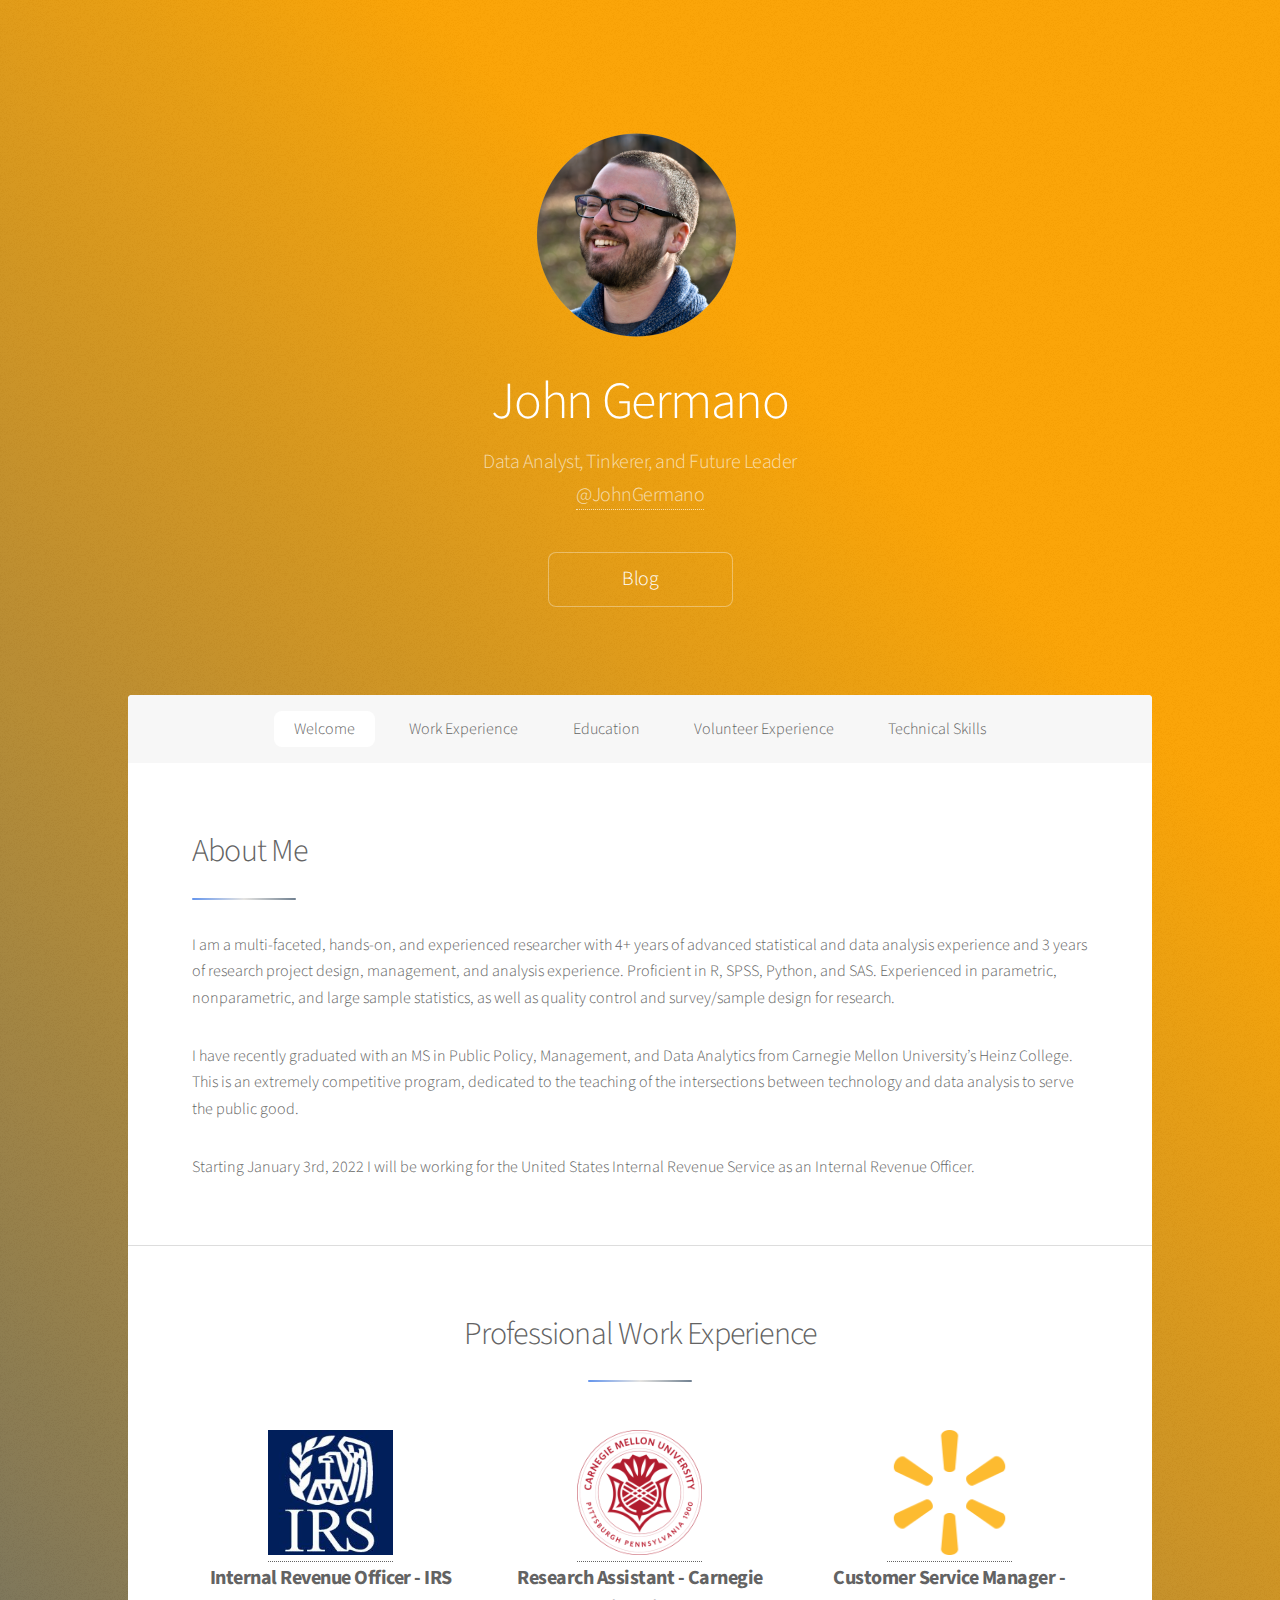
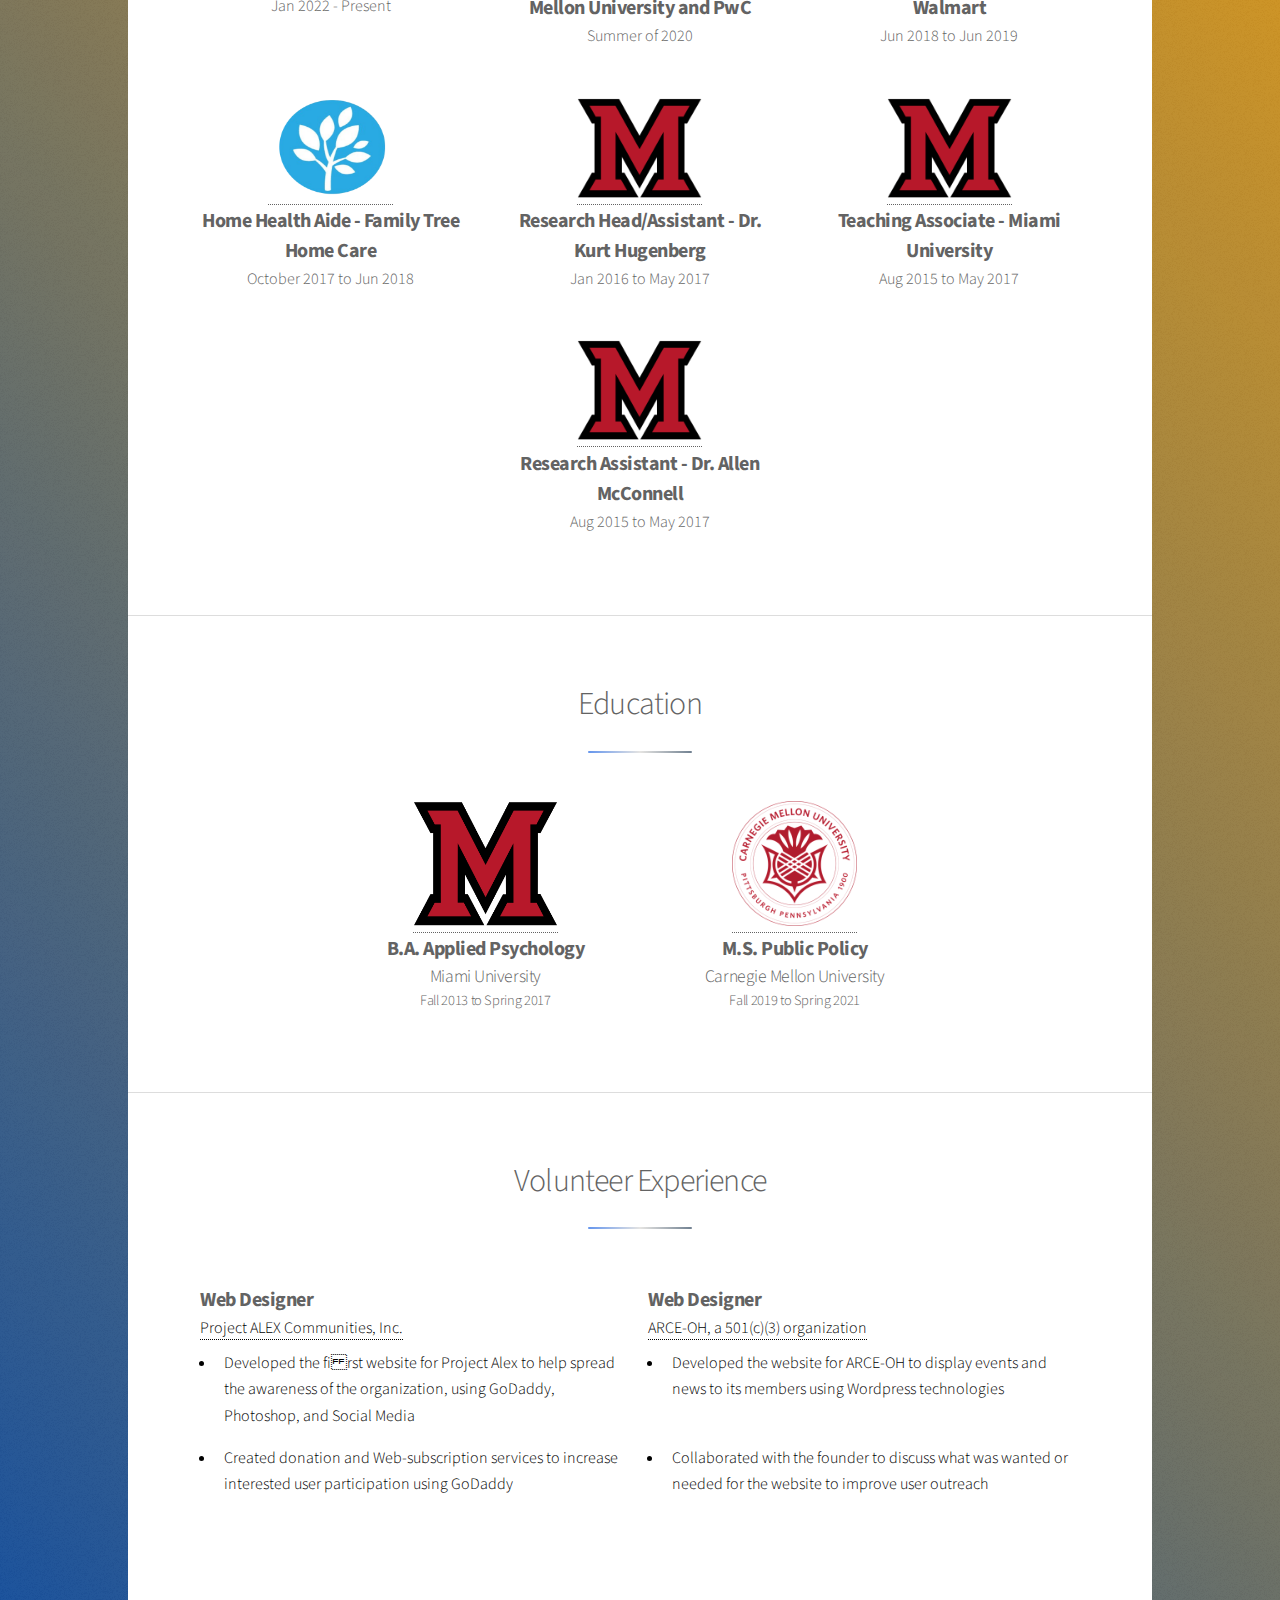
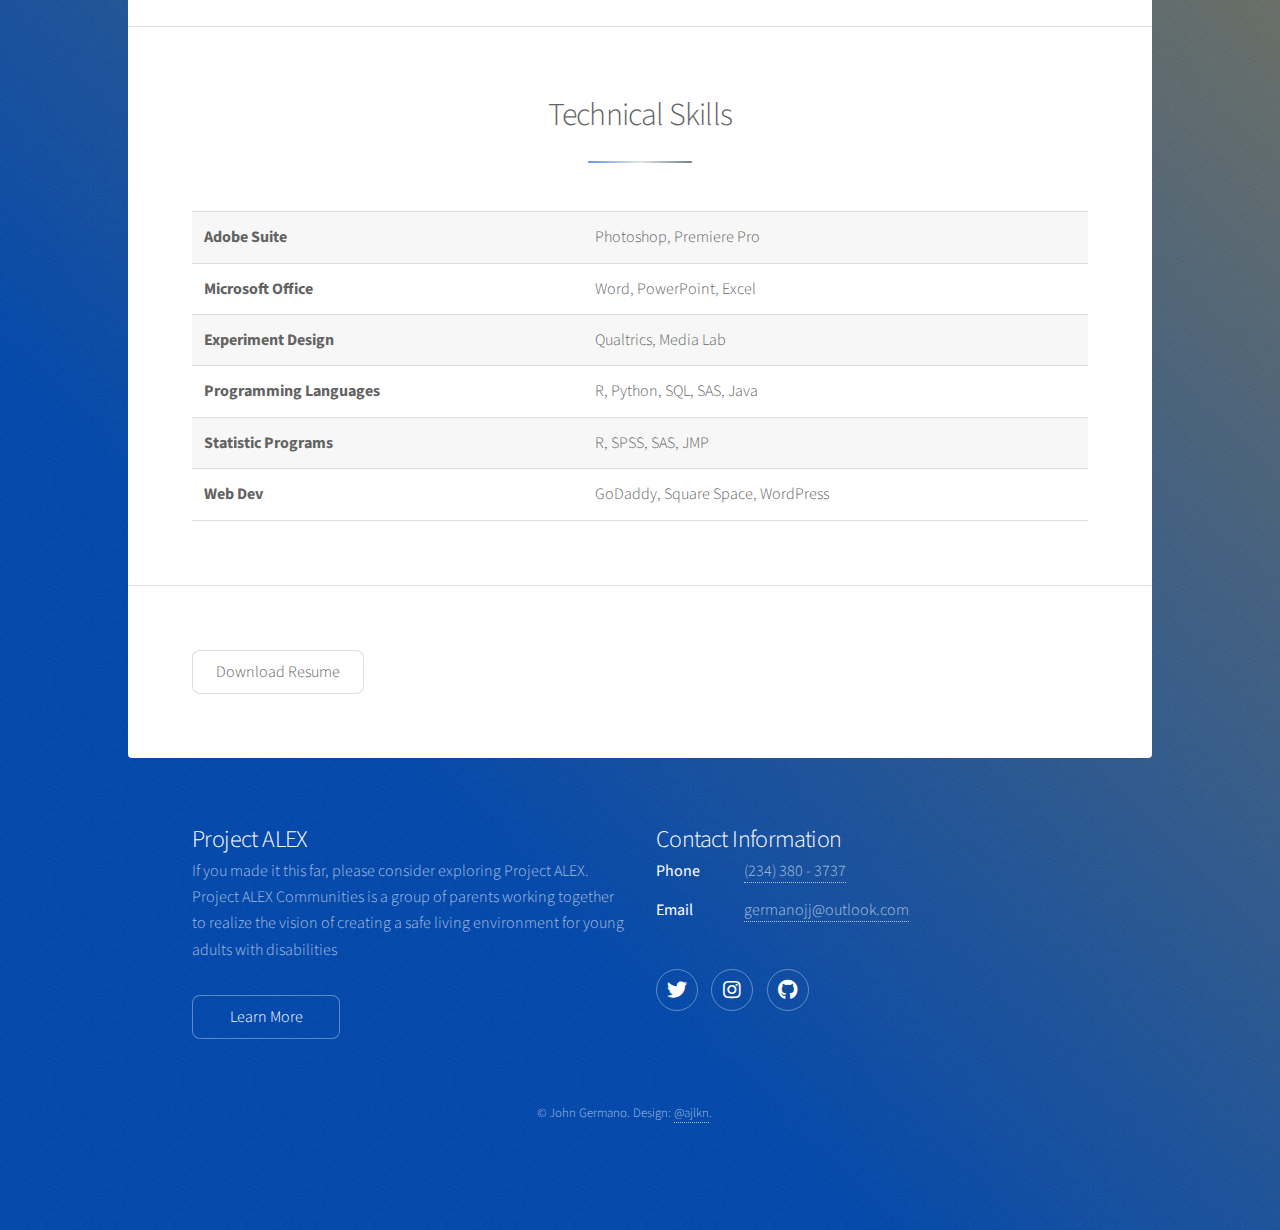
<file: index.html>
<!DOCTYPE HTML>
<!--
	Stellar by HTML5 UP
	html5up.net | @ajlkn
	Free for personal and commercial use under the CCA 3.0 license (html5up.net/license)
-->
<html>
	<head>
		<title>All About John Germano</title>
		<link rel="icon" type="image/x-icon" href="/images/favicon.ico">
		<meta charset="utf-8" />
		<meta name="viewport" content="width=device-width, initial-scale=1, user-scalable=no" />
		<link rel="stylesheet" href="assets/css/main.css" />
		<noscript><link rel="stylesheet" href="assets/css/noscript.css" /></noscript>
	</head>
	<body class="is-preload">

		<!-- Wrapper -->
			<div id="wrapper">

				<!-- Header -->
					<header id="header" class="alt">
						<span class="logo"><img src="images/prof_pic2.png" alt="" /></span>
						<h1>John Germano</h1>
						<p>Data Analyst, Tinkerer, and Future Leader<br />
						<a href="https://www.linkedin.com/in/john-germano-059548117/">@JohnGermano</a>
						<p><a href="https://blog.johngermano.com" class="button">Blog</a></p>
					</header>

				<!-- Nav -->
					<nav id="nav">
						<ul>
							<li><a href="#welcome" class="active">Welcome</a></li>
							<li><a href="#professional">Work Experience</a></li>
							<li><a href="#education">Education</a></li>
							<li><a href="#volunteer">Volunteer Experience</a></li>
							<li><a href="#technical">Technical Skills</a></li>
						</ul>
					</nav>

				<!-- Main -->
					<div id="main">

						<!-- Welcome -->
							<section id="welcome" class="main">
								<div class="spotlight">
									<div class="content">
										<header class="major">
											<h2>About Me</h2>
										</header>
										<p>I am a multi-faceted, hands-on, and experienced researcher with 4+ years of advanced statistical and data analysis experience and 3 years of research project design, management, and analysis experience. Proficient in R, SPSS, Python, and SAS. Experienced in parametric, nonparametric, and large sample statistics, as well as quality control and survey/sample design for research.</p>  
										<p>I have recently graduated with an MS in Public Policy, Management, and Data Analytics from Carnegie Mellon University’s Heinz College. This is an extremely competitive program, dedicated to the teaching of the intersections between technology and data analysis to serve the public good.</p>
										<p>Starting January 3rd, 2022 I will be working for the United States Internal Revenue Service as an Internal Revenue Officer.</p>
									</div>
								</div>
							</section>

						<!-- Professional Experience -->
							<section id="professional" class="main special">
								<header class="major">
									<h2>Professional Work Experience</h2>
								</header>
								<ul class = "features">
									<li>
										<a href = "https://www.irs.gov/"><img src="images/IRS.jpg" width="125;" height="125;"> </a>
										<h3 style="font-weight: bold"> Internal Revenue Officer - IRS </h3> 
										<p>Jan 2022 - Present</p>
									</li>
									<li>
										<a href = "https://www.heinz.cmu.edu/"><img src="images/cmu.png" width="125;" height="125;"> </a>
										<h3 style="font-weight: bold"> Research Assistant - Carnegie Mellon University and PwC </h3> 
										<p>Summer of 2020</p>
									</li>
									<li>
										<a href = "https://www.walmart.com"><img src="images/walmart.png" width="125;" height="125;"> </a>
										<h3 style="font-weight: bold"> Customer Service Manager - Walmart </h3> 
										<p>Jun 2018 to Jun 2019</p>
									</li>
									<li>
										<a href = "https://www.annamariaofaurora.com/services/home-care/"><img src="images/fthc.png" width="125;" height="100;"> </a>
										<h3 style="font-weight: bold"> Home Health Aide - Family Tree Home Care </h3> 
										<p>October 2017 to Jun 2018</p>
									</li>
									<li>
										<a href = "http://miamioh.edu/cas/academics/departments/psychology/"><img src="images/miami.png" width="125;" height="100;"> </a>
										<h3 style="font-weight: bold"> Research Head/Assistant - Dr. Kurt Hugenberg </h3> 
										<p>Jan 2016 to May 2017</p>
									</li>
									<li>
										<a href = "http://miamioh.edu/cas/academics/departments/psychology/"><img src="images/miami.png" width="125;" height="100;"> </a>
										<h3 style="font-weight: bold"> Teaching Associate - Miami University </h3> 
										<p>Aug 2015 to May 2017</p>
									</li>
									<li>
										<a href = "http://miamioh.edu/cas/academics/departments/psychology/"><img src="images/miami.png" width="125;" height="100;"> </a>
										<h3 style="font-weight: bold"> Research Assistant - Dr. Allen McConnell </h3> 
										<p>Aug 2015 to May 2017</p>
									</li>
								</ul>
							</section>

						<!-- Education -->
							<section id="education" class="main special">
								<header class="major">
									<h2>Education</h2>
								</header>
								<ul class="features">
									<li>
										<a href = "http://miamioh.edu/cas/academics/departments/psychology/"><img src="images/miami.png" width="145;" height="125;"> </a>
										<h3 style="font-weight: bold"> B.A. Applied Psychology </h3> 
										<h4> Miami University </h4>
										<h5>Fall 2013 to Spring 2017</h5>
									</li>
									<li>
										<a href = "https://www.heinz.cmu.edu/"><img src="images/cmu.png" width="125;" height="125;"> </a>
										<h3 style="font-weight: bold"> M.S. Public Policy </h3> 
										<h4> Carnegie Mellon University </h4>
										<h5>Fall 2019 to Spring 2021</h5>
									</li>
								</ul>
							</section>

						<!-- Volunteer Experience -->
							<section id="volunteer" class="main special">
								<header class="major">
									<h2>Volunteer Experience</h2>
								</header>
								<ul class = "statistics">
									<li>
										<h3 style="font-weight: bold;">Web Designer</h3>
										<a href="https://projalex.org/" style="color: black;">Project ALEX Communities, Inc.</a>
										Aug 2017 to May 2018
										<ul>
											<li style="color: black;">
												Developed the first website for Project Alex to help spread the awareness of the organization, using GoDaddy, Photoshop, and Social Media
											</li>
											<li style="color: black;">
												Created donation and Web-subscription services to increase interested user participation using GoDaddy
											</li>
										</ul>
									</li>
									<li>
										<h3 style="font-weight: bold;">Web Designer</h3>
										<a href="https://arceoh.org/" style="color: black;">ARCE-OH, a 501(c)(3) organization</a>
										Aug 2017 to May 2018
										<ul>
											<li style="color: black;">
												Developed the website for ARCE-OH to display events and news to its members using Wordpress technologies
											</li>
											<br>
											<li style="color: black;">
												Collaborated with the founder to discuss what was wanted or needed for the website to improve user outreach
											</li>
										</ul>
									</li>
								</ul>
							</section>

						<!-- Technical Skills -->
							<section id="technical" class="main special">
								<header class="major">
									<h2>Technical Skills</h2>
								</header>
								<table>
									<tbody align="left">
										<tr>
											<td style="font-weight: bold;">Adobe Suite</td>
											<td>Photoshop, Premiere Pro</td>
										</tr>
										<tr>
											<td style="font-weight: bold;">Microsoft Office</td>
											<td>Word, PowerPoint, Excel</td>
										</tr>
										<tr>
											<td style="font-weight: bold;">Experiment Design</td>
											<td>Qualtrics, Media Lab</td>
										</tr>
										<tr>
											<td style="font-weight: bold;">Programming Languages</td>
											<td>R, Python, SQL, SAS, Java</td>
										</tr>
										<tr>
											<td style="font-weight: bold;">Statistic Programs</td>
											<td>R, SPSS, SAS, JMP</td>
										</tr>
										<tr>
											<td style="font-weight: bold;">Web Dev</td>
											<td>GoDaddy, Square Space, WordPress</td>
										</tr>
									</tbody>
								</table>
							</section>
						
							<!-- Download Resume -->
							<section class="main special">
								<ul class="actions">
									<li><a href="assets/JohnGermano_Resume.pdf" class="button" download="JohnGermano_Resume">Download Resume</a></li>
								</ul>
							</section>

					</div>

				<!-- Footer -->
					<footer id="footer">
						<section>
							<h2>Project ALEX</h2>
							<p>If you made it this far, please consider exploring Project ALEX. Project ALEX Communities is a group of parents working together to realize the vision of creating a safe living environment for young adults with disabilities</p>
							<ul class="actions">
								<li><a href="https://projalex.org/" class="button">Learn More</a></li>
							</ul>
						</section>
						<section>
							<h2>Contact Information</h2>
							<dl class="alt">
								<dt>Phone</dt>
								<dd><a href="tel:2343803737">(234) 380 - 3737</a></dd>
								<dt>Email</dt>
								<dd><a href="mailto:germanojj@outlook.com">germanojj@outlook.com</a></dd>
							</dl>
							<ul class="icons">
								<li><a href="https://twitter.com/John___Germano" class="icon brands fa-twitter alt"><span class="label">Twitter</span></a></li>
								<li><a href="https://www.instagram.com/johngerman.o/" class="icon brands fa-instagram alt"><span class="label">Instagram</span></a></li>
								<li><a href="https://github.com/JohnGermano" class="icon brands fa-github alt"><span class="label">GitHub</span></a></li>
							</ul>
						</section>
						<p class="copyright">&copy; John Germano. Design: <a href="https://html5up.net">@ajlkn</a>.</p>
					</footer>

			</div>

		<!-- Scripts -->
			<script src="assets/js/jquery.min.js"></script>
			<script src="assets/js/jquery.scrollex.min.js"></script>
			<script src="assets/js/jquery.scrolly.min.js"></script>
			<script src="assets/js/browser.min.js"></script>
			<script src="assets/js/breakpoints.min.js"></script>
			<script src="assets/js/util.js"></script>
			<script src="assets/js/main.js"></script>

	</body>
</html>
</file>
<file: assets/css/noscript.css>
/*
	Stellar by HTML5 UP
	html5up.net | @ajlkn
	Free for personal and commercial use under the CCA 3.0 license (html5up.net/license)
*/

/* Header */

	body.is-preload #header.alt > * {
		opacity: 1;
	}

	body.is-preload #header.alt .logo {
		-moz-transform: none;
		-webkit-transform: none;
		-ms-transform: none;
		transform: none;
	}
</file>
<file: assets/css/main.css>
@import url(fontawesome-all.min.css);
@import 'https://fonts.googleapis.com/css?family=Source+Sans+Pro:300,400';

/*
	Stellar by HTML5 UP
	html5up.net | @ajlkn
	Free for personal and commercial use under the CCA 3.0 license (html5up.net/license)
*/

html, body, div, span, applet, object,
iframe, h1, h2, h3, h4, h5, h6, p, blockquote,
pre, a, abbr, acronym, address, big, cite,
code, del, dfn, em, img, ins, kbd, q, s, samp,
small, strike, strong, sub, sup, tt, var, b,
u, i, center, dl, dt, dd, ol, ul, li, fieldset,
form, label, legend, table, caption, tbody,
tfoot, thead, tr, th, td, article, aside,
canvas, details, embed, figure, figcaption,
footer, header, hgroup, menu, nav, output, ruby,
section, summary, time, mark, audio, video {
	margin: 0;
	padding: 0;
	border: 0;
	font-size: 100%;
	font: inherit;
	vertical-align: baseline;}

article, aside, details, figcaption, figure,
footer, header, hgroup, menu, nav, section {
	display: block;}

body {
	line-height: 1;
}

ol, ul {
	list-style: none;
}

blockquote, q {
	quotes: none;
}

	blockquote:before, blockquote:after, q:before, q:after {
		content: '';
		content: none;
	}

table {
	border-collapse: collapse;
	border-spacing: 0;
}

body {
	-webkit-text-size-adjust: none;
}

mark {
	background-color: transparent;
	color: inherit;
}

input::-moz-focus-inner {
	border: 0;
	padding: 0;
}

input, select, textarea {
	-moz-appearance: none;
	-webkit-appearance: none;
	-ms-appearance: none;
	appearance: none;
}

/* Basic */

	@-ms-viewport {
		width: device-width;
	}

	body {
		-ms-overflow-style: scrollbar;
	}

	@media screen and (max-width: 480px) {

		html, body {
			min-width: 320px;
		}

	}

	html {
		box-sizing: border-box;
	}

	*, *:before, *:after {
		box-sizing: inherit;
	}

	body {
		background-color: #ffffff;
		background-image: url("images/overlay.png"), -moz-linear-gradient(45deg, #0047AB 15%, #FFA500 85%);
		background-image: url("images/overlay.png"), -webkit-linear-gradient(45deg, #0047AB 15%, #FFA500 85%);
		background-image: url("images/overlay.png"), -ms-linear-gradient(45deg, #0047AB 15%, #FFA500 85%);
		background-image: url("images/overlay.png"), linear-gradient(45deg, #0047AB 15%, #FFA500 85%);
	}

		body.is-preload *, body.is-preload *:before, body.is-preload *:after {
			-moz-animation: none !important;
			-webkit-animation: none !important;
			-ms-animation: none !important;
			animation: none !important;
			-moz-transition: none !important;
			-webkit-transition: none !important;
			-ms-transition: none !important;
			transition: none !important;
		}

/* Type */

	body {
		background-color: #ffffff;
		color: rgba(255, 255, 255, 0.65);
	}

	body, input, select, textarea {
		font-family: "Source Sans Pro", Helvetica, sans-serif;
		font-size: 17pt;
		font-weight: 300;
		line-height: 1.65;
	}

		@media screen and (max-width: 1680px) {

			body, input, select, textarea {
				font-size: 14pt;
			}

		}

		@media screen and (max-width: 1280px) {

			body, input, select, textarea {
				font-size: 12pt;
			}

		}

		@media screen and (max-width: 360px) {

			body, input, select, textarea {
				font-size: 11pt;
			}

		}

	a {
		-moz-transition: color 0.2s ease, border-bottom 0.2s ease;
		-webkit-transition: color 0.2s ease, border-bottom 0.2s ease;
		-ms-transition: color 0.2s ease, border-bottom 0.2s ease;
		transition: color 0.2s ease, border-bottom 0.2s ease;
		text-decoration: none;
		border-bottom: dotted 1px;
		color: inherit;
	}

		a:hover {
			border-bottom-color: transparent;
		}

	strong, b {
		font-weight: 400;
	}

	em, i {
		font-style: italic;
	}

	p {
		margin: 0 0 2em 0;
	}

		p.content {
			-moz-columns: 20em 2;
			-webkit-columns: 20em 2;
			-ms-columns: 20em 2;
			columns: 20em 2;
			-moz-column-gap: 2em;
			-webkit-column-gap: 2em;
			-ms-column-gap: 2em;
			column-gap: 2em;
			text-align: justify;
		}

	h1, h2, h3, h4, h5, h6 {
		font-weight: 300;
		line-height: 1.5;
		margin: 0 0 0 0;
		letter-spacing: -0.025em;
	}

		h1 a, h2 a, h3 a, h4 a, h5 a, h6 a {
			color: inherit;
			text-decoration: none;
		}

	h1 {
		font-size: 2.5em;
		line-height: 1.2;
	}

	h2 {
		font-size: 1.5em;
	}

	h3 {
		font-size: 1.25em;
	}

	h4 {
		font-size: 1.1em;
	}

	h5 {
		font-size: 0.9em;
	}

	h6 {
		font-size: 0.7em;
	}

	@media screen and (max-width: 736px) {

		h1 {
			font-size: 2em;
		}

	}

	sub {
		font-size: 0.8em;
		position: relative;
		top: 0.5em;
	}

	sup {
		font-size: 0.8em;
		position: relative;
		top: -0.5em;
	}

	blockquote {
		border-left: solid 4px;
		font-style: italic;
		margin: 0 0 2em 0;
		padding: 0.5em 0 0.5em 2em;
	}

	code {
		border-radius: 8px;
		border: solid 1px;
		font-family: "Courier New", monospace;
		font-size: 0.9em;
		margin: 0 0.25em;
		padding: 0.25em 0.65em;
	}

	pre {
		-webkit-overflow-scrolling: touch;
		font-family: "Courier New", monospace;
		font-size: 0.9em;
		margin: 0 0 2em 0;
	}

		pre code {
			display: block;
			line-height: 1.75;
			padding: 1em 1.5em;
			overflow-x: auto;
		}

	hr {
		border: 0;
		border-bottom: solid 1px;
		margin: 2em 0;
	}

		hr.major {
			margin: 3em 0;
		}

	.align-left {
		text-align: left;
	}

	.align-center {
		text-align: center;
	}

	.align-right {
		text-align: right;
	}

	input, select, textarea {
		color: #ffffff;
	}

	a:hover {
		color: #ffffff;
	}

	strong, b {
		color: #ffffff;
	}

	h1, h2, h3, h4, h5, h6 {
		color: #ffffff;
	}

	blockquote {
		border-left-color: rgba(255, 255, 255, 0.35);
	}

	code {
		background: rgba(255, 255, 255, 0.075);
		border-color: rgba(255, 255, 255, 0.35);
	}

	hr {
		border-bottom-color: rgba(255, 255, 255, 0.35);
	}

/* Row */

	.row {
		display: flex;
		flex-wrap: wrap;
		box-sizing: border-box;
		align-items: stretch;
	}

		.row > * {
			box-sizing: border-box;
		}

		.row.gtr-uniform > * > :last-child {
			margin-bottom: 0;
		}

		.row.aln-left {
			justify-content: flex-start;
		}

		.row.aln-center {
			justify-content: center;
		}

		.row.aln-right {
			justify-content: flex-end;
		}

		.row.aln-top {
			align-items: flex-start;
		}

		.row.aln-middle {
			align-items: center;
		}

		.row.aln-bottom {
			align-items: flex-end;
		}

		.row > .imp {
			order: -1;
		}

		.row > .col-1 {
			width: 8.33333%;
		}

		.row > .off-1 {
			margin-left: 8.33333%;
		}

		.row > .col-2 {
			width: 16.66667%;
		}

		.row > .off-2 {
			margin-left: 16.66667%;
		}

		.row > .col-3 {
			width: 25%;
		}

		.row > .off-3 {
			margin-left: 25%;
		}

		.row > .col-4 {
			width: 33.33333%;
		}

		.row > .off-4 {
			margin-left: 33.33333%;
		}

		.row > .col-5 {
			width: 41.66667%;
		}

		.row > .off-5 {
			margin-left: 41.66667%;
		}

		.row > .col-6 {
			width: 50%;
		}

		.row > .off-6 {
			margin-left: 50%;
		}

		.row > .col-7 {
			width: 58.33333%;
		}

		.row > .off-7 {
			margin-left: 58.33333%;
		}

		.row > .col-8 {
			width: 66.66667%;
		}

		.row > .off-8 {
			margin-left: 66.66667%;
		}

		.row > .col-9 {
			width: 75%;
		}

		.row > .off-9 {
			margin-left: 75%;
		}

		.row > .col-10 {
			width: 83.33333%;
		}

		.row > .off-10 {
			margin-left: 83.33333%;
		}

		.row > .col-11 {
			width: 91.66667%;
		}

		.row > .off-11 {
			margin-left: 91.66667%;
		}

		.row > .col-12 {
			width: 100%;
		}

		.row > .off-12 {
			margin-left: 100%;
		}

		.row.gtr-0 {
			margin-top: 0;
			margin-left: 0em;
		}

			.row.gtr-0 > * {
				padding: 0 0 0 0em;
			}

			.row.gtr-0.gtr-uniform {
				margin-top: 0em;
			}

				.row.gtr-0.gtr-uniform > * {
					padding-top: 0em;
				}

		.row.gtr-25 {
			margin-top: 0;
			margin-left: -0.375em;
		}

			.row.gtr-25 > * {
				padding: 0 0 0 0.375em;
			}

			.row.gtr-25.gtr-uniform {
				margin-top: -0.375em;
			}

				.row.gtr-25.gtr-uniform > * {
					padding-top: 0.375em;
				}

		.row.gtr-50 {
			margin-top: 0;
			margin-left: -0.75em;
		}

			.row.gtr-50 > * {
				padding: 0 0 0 0.75em;
			}

			.row.gtr-50.gtr-uniform {
				margin-top: -0.75em;
			}

				.row.gtr-50.gtr-uniform > * {
					padding-top: 0.75em;
				}

		.row {
			margin-top: 0;
			margin-left: -1.5em;
		}

			.row > * {
				padding: 0 0 0 1.5em;
			}

			.row.gtr-uniform {
				margin-top: -1.5em;
			}

				.row.gtr-uniform > * {
					padding-top: 1.5em;
				}

		.row.gtr-150 {
			margin-top: 0;
			margin-left: -2.25em;
		}

			.row.gtr-150 > * {
				padding: 0 0 0 2.25em;
			}

			.row.gtr-150.gtr-uniform {
				margin-top: -2.25em;
			}

				.row.gtr-150.gtr-uniform > * {
					padding-top: 2.25em;
				}

		.row.gtr-200 {
			margin-top: 0;
			margin-left: -3em;
		}

			.row.gtr-200 > * {
				padding: 0 0 0 3em;
			}

			.row.gtr-200.gtr-uniform {
				margin-top: -3em;
			}

				.row.gtr-200.gtr-uniform > * {
					padding-top: 3em;
				}

		@media screen and (max-width: 1680px) {

			.row {
				display: flex;
				flex-wrap: wrap;
				box-sizing: border-box;
				align-items: stretch;
			}

				.row > * {
					box-sizing: border-box;
				}

				.row.gtr-uniform > * > :last-child {
					margin-bottom: 0;
				}

				.row.aln-left {
					justify-content: flex-start;
				}

				.row.aln-center {
					justify-content: center;
				}

				.row.aln-right {
					justify-content: flex-end;
				}

				.row.aln-top {
					align-items: flex-start;
				}

				.row.aln-middle {
					align-items: center;
				}

				.row.aln-bottom {
					align-items: flex-end;
				}

				.row > .imp-xlarge {
					order: -1;
				}

				.row > .col-1-xlarge {
					width: 8.33333%;
				}

				.row > .off-1-xlarge {
					margin-left: 8.33333%;
				}

				.row > .col-2-xlarge {
					width: 16.66667%;
				}

				.row > .off-2-xlarge {
					margin-left: 16.66667%;
				}

				.row > .col-3-xlarge {
					width: 25%;
				}

				.row > .off-3-xlarge {
					margin-left: 25%;
				}

				.row > .col-4-xlarge {
					width: 33.33333%;
				}

				.row > .off-4-xlarge {
					margin-left: 33.33333%;
				}

				.row > .col-5-xlarge {
					width: 41.66667%;
				}

				.row > .off-5-xlarge {
					margin-left: 41.66667%;
				}

				.row > .col-6-xlarge {
					width: 50%;
				}

				.row > .off-6-xlarge {
					margin-left: 50%;
				}

				.row > .col-7-xlarge {
					width: 58.33333%;
				}

				.row > .off-7-xlarge {
					margin-left: 58.33333%;
				}

				.row > .col-8-xlarge {
					width: 66.66667%;
				}

				.row > .off-8-xlarge {
					margin-left: 66.66667%;
				}

				.row > .col-9-xlarge {
					width: 75%;
				}

				.row > .off-9-xlarge {
					margin-left: 75%;
				}

				.row > .col-10-xlarge {
					width: 83.33333%;
				}

				.row > .off-10-xlarge {
					margin-left: 83.33333%;
				}

				.row > .col-11-xlarge {
					width: 91.66667%;
				}

				.row > .off-11-xlarge {
					margin-left: 91.66667%;
				}

				.row > .col-12-xlarge {
					width: 100%;
				}

				.row > .off-12-xlarge {
					margin-left: 100%;
				}

				.row.gtr-0 {
					margin-top: 0;
					margin-left: 0em;
				}

					.row.gtr-0 > * {
						padding: 0 0 0 0em;
					}

					.row.gtr-0.gtr-uniform {
						margin-top: 0em;
					}

						.row.gtr-0.gtr-uniform > * {
							padding-top: 0em;
						}

				.row.gtr-25 {
					margin-top: 0;
					margin-left: -0.375em;
				}

					.row.gtr-25 > * {
						padding: 0 0 0 0.375em;
					}

					.row.gtr-25.gtr-uniform {
						margin-top: -0.375em;
					}

						.row.gtr-25.gtr-uniform > * {
							padding-top: 0.375em;
						}

				.row.gtr-50 {
					margin-top: 0;
					margin-left: -0.75em;
				}

					.row.gtr-50 > * {
						padding: 0 0 0 0.75em;
					}

					.row.gtr-50.gtr-uniform {
						margin-top: -0.75em;
					}

						.row.gtr-50.gtr-uniform > * {
							padding-top: 0.75em;
						}

				.row {
					margin-top: 0;
					margin-left: -1.5em;
				}

					.row > * {
						padding: 0 0 0 1.5em;
					}

					.row.gtr-uniform {
						margin-top: -1.5em;
					}

						.row.gtr-uniform > * {
							padding-top: 1.5em;
						}

				.row.gtr-150 {
					margin-top: 0;
					margin-left: -2.25em;
				}

					.row.gtr-150 > * {
						padding: 0 0 0 2.25em;
					}

					.row.gtr-150.gtr-uniform {
						margin-top: -2.25em;
					}

						.row.gtr-150.gtr-uniform > * {
							padding-top: 2.25em;
						}

				.row.gtr-200 {
					margin-top: 0;
					margin-left: -3em;
				}

					.row.gtr-200 > * {
						padding: 0 0 0 3em;
					}

					.row.gtr-200.gtr-uniform {
						margin-top: -3em;
					}

						.row.gtr-200.gtr-uniform > * {
							padding-top: 3em;
						}

		}

		@media screen and (max-width: 1280px) {

			.row {
				display: flex;
				flex-wrap: wrap;
				box-sizing: border-box;
				align-items: stretch;
			}

				.row > * {
					box-sizing: border-box;
				}

				.row.gtr-uniform > * > :last-child {
					margin-bottom: 0;
				}

				.row.aln-left {
					justify-content: flex-start;
				}

				.row.aln-center {
					justify-content: center;
				}

				.row.aln-right {
					justify-content: flex-end;
				}

				.row.aln-top {
					align-items: flex-start;
				}

				.row.aln-middle {
					align-items: center;
				}

				.row.aln-bottom {
					align-items: flex-end;
				}

				.row > .imp-large {
					order: -1;
				}

				.row > .col-1-large {
					width: 8.33333%;
				}

				.row > .off-1-large {
					margin-left: 8.33333%;
				}

				.row > .col-2-large {
					width: 16.66667%;
				}

				.row > .off-2-large {
					margin-left: 16.66667%;
				}

				.row > .col-3-large {
					width: 25%;
				}

				.row > .off-3-large {
					margin-left: 25%;
				}

				.row > .col-4-large {
					width: 33.33333%;
				}

				.row > .off-4-large {
					margin-left: 33.33333%;
				}

				.row > .col-5-large {
					width: 41.66667%;
				}

				.row > .off-5-large {
					margin-left: 41.66667%;
				}

				.row > .col-6-large {
					width: 50%;
				}

				.row > .off-6-large {
					margin-left: 50%;
				}

				.row > .col-7-large {
					width: 58.33333%;
				}

				.row > .off-7-large {
					margin-left: 58.33333%;
				}

				.row > .col-8-large {
					width: 66.66667%;
				}

				.row > .off-8-large {
					margin-left: 66.66667%;
				}

				.row > .col-9-large {
					width: 75%;
				}

				.row > .off-9-large {
					margin-left: 75%;
				}

				.row > .col-10-large {
					width: 83.33333%;
				}

				.row > .off-10-large {
					margin-left: 83.33333%;
				}

				.row > .col-11-large {
					width: 91.66667%;
				}

				.row > .off-11-large {
					margin-left: 91.66667%;
				}

				.row > .col-12-large {
					width: 100%;
				}

				.row > .off-12-large {
					margin-left: 100%;
				}

				.row.gtr-0 {
					margin-top: 0;
					margin-left: 0em;
				}

					.row.gtr-0 > * {
						padding: 0 0 0 0em;
					}

					.row.gtr-0.gtr-uniform {
						margin-top: 0em;
					}

						.row.gtr-0.gtr-uniform > * {
							padding-top: 0em;
						}

				.row.gtr-25 {
					margin-top: 0;
					margin-left: -0.375em;
				}

					.row.gtr-25 > * {
						padding: 0 0 0 0.375em;
					}

					.row.gtr-25.gtr-uniform {
						margin-top: -0.375em;
					}

						.row.gtr-25.gtr-uniform > * {
							padding-top: 0.375em;
						}

				.row.gtr-50 {
					margin-top: 0;
					margin-left: -0.75em;
				}

					.row.gtr-50 > * {
						padding: 0 0 0 0.75em;
					}

					.row.gtr-50.gtr-uniform {
						margin-top: -0.75em;
					}

						.row.gtr-50.gtr-uniform > * {
							padding-top: 0.75em;
						}

				.row {
					margin-top: 0;
					margin-left: -1.5em;
				}

					.row > * {
						padding: 0 0 0 1.5em;
					}

					.row.gtr-uniform {
						margin-top: -1.5em;
					}

						.row.gtr-uniform > * {
							padding-top: 1.5em;
						}

				.row.gtr-150 {
					margin-top: 0;
					margin-left: -2.25em;
				}

					.row.gtr-150 > * {
						padding: 0 0 0 2.25em;
					}

					.row.gtr-150.gtr-uniform {
						margin-top: -2.25em;
					}

						.row.gtr-150.gtr-uniform > * {
							padding-top: 2.25em;
						}

				.row.gtr-200 {
					margin-top: 0;
					margin-left: -3em;
				}

					.row.gtr-200 > * {
						padding: 0 0 0 3em;
					}

					.row.gtr-200.gtr-uniform {
						margin-top: -3em;
					}

						.row.gtr-200.gtr-uniform > * {
							padding-top: 3em;
						}

		}

		@media screen and (max-width: 980px) {

			.row {
				display: flex;
				flex-wrap: wrap;
				box-sizing: border-box;
				align-items: stretch;
			}

				.row > * {
					box-sizing: border-box;
				}

				.row.gtr-uniform > * > :last-child {
					margin-bottom: 0;
				}

				.row.aln-left {
					justify-content: flex-start;
				}

				.row.aln-center {
					justify-content: center;
				}

				.row.aln-right {
					justify-content: flex-end;
				}

				.row.aln-top {
					align-items: flex-start;
				}

				.row.aln-middle {
					align-items: center;
				}

				.row.aln-bottom {
					align-items: flex-end;
				}

				.row > .imp-medium {
					order: -1;
				}

				.row > .col-1-medium {
					width: 8.33333%;
				}

				.row > .off-1-medium {
					margin-left: 8.33333%;
				}

				.row > .col-2-medium {
					width: 16.66667%;
				}

				.row > .off-2-medium {
					margin-left: 16.66667%;
				}

				.row > .col-3-medium {
					width: 25%;
				}

				.row > .off-3-medium {
					margin-left: 25%;
				}

				.row > .col-4-medium {
					width: 33.33333%;
				}

				.row > .off-4-medium {
					margin-left: 33.33333%;
				}

				.row > .col-5-medium {
					width: 41.66667%;
				}

				.row > .off-5-medium {
					margin-left: 41.66667%;
				}

				.row > .col-6-medium {
					width: 50%;
				}

				.row > .off-6-medium {
					margin-left: 50%;
				}

				.row > .col-7-medium {
					width: 58.33333%;
				}

				.row > .off-7-medium {
					margin-left: 58.33333%;
				}

				.row > .col-8-medium {
					width: 66.66667%;
				}

				.row > .off-8-medium {
					margin-left: 66.66667%;
				}

				.row > .col-9-medium {
					width: 75%;
				}

				.row > .off-9-medium {
					margin-left: 75%;
				}

				.row > .col-10-medium {
					width: 83.33333%;
				}

				.row > .off-10-medium {
					margin-left: 83.33333%;
				}

				.row > .col-11-medium {
					width: 91.66667%;
				}

				.row > .off-11-medium {
					margin-left: 91.66667%;
				}

				.row > .col-12-medium {
					width: 100%;
				}

				.row > .off-12-medium {
					margin-left: 100%;
				}

				.row.gtr-0 {
					margin-top: 0;
					margin-left: 0em;
				}

					.row.gtr-0 > * {
						padding: 0 0 0 0em;
					}

					.row.gtr-0.gtr-uniform {
						margin-top: 0em;
					}

						.row.gtr-0.gtr-uniform > * {
							padding-top: 0em;
						}

				.row.gtr-25 {
					margin-top: 0;
					margin-left: -0.375em;
				}

					.row.gtr-25 > * {
						padding: 0 0 0 0.375em;
					}

					.row.gtr-25.gtr-uniform {
						margin-top: -0.375em;
					}

						.row.gtr-25.gtr-uniform > * {
							padding-top: 0.375em;
						}

				.row.gtr-50 {
					margin-top: 0;
					margin-left: -0.75em;
				}

					.row.gtr-50 > * {
						padding: 0 0 0 0.75em;
					}

					.row.gtr-50.gtr-uniform {
						margin-top: -0.75em;
					}

						.row.gtr-50.gtr-uniform > * {
							padding-top: 0.75em;
						}

				.row {
					margin-top: 0;
					margin-left: -1.5em;
				}

					.row > * {
						padding: 0 0 0 1.5em;
					}

					.row.gtr-uniform {
						margin-top: -1.5em;
					}

						.row.gtr-uniform > * {
							padding-top: 1.5em;
						}

				.row.gtr-150 {
					margin-top: 0;
					margin-left: -2.25em;
				}

					.row.gtr-150 > * {
						padding: 0 0 0 2.25em;
					}

					.row.gtr-150.gtr-uniform {
						margin-top: -2.25em;
					}

						.row.gtr-150.gtr-uniform > * {
							padding-top: 2.25em;
						}

				.row.gtr-200 {
					margin-top: 0;
					margin-left: -3em;
				}

					.row.gtr-200 > * {
						padding: 0 0 0 3em;
					}

					.row.gtr-200.gtr-uniform {
						margin-top: -3em;
					}

						.row.gtr-200.gtr-uniform > * {
							padding-top: 3em;
						}

		}

		@media screen and (max-width: 736px) {

			.row {
				display: flex;
				flex-wrap: wrap;
				box-sizing: border-box;
				align-items: stretch;
			}

				.row > * {
					box-sizing: border-box;
				}

				.row.gtr-uniform > * > :last-child {
					margin-bottom: 0;
				}

				.row.aln-left {
					justify-content: flex-start;
				}

				.row.aln-center {
					justify-content: center;
				}

				.row.aln-right {
					justify-content: flex-end;
				}

				.row.aln-top {
					align-items: flex-start;
				}

				.row.aln-middle {
					align-items: center;
				}

				.row.aln-bottom {
					align-items: flex-end;
				}

				.row > .imp-small {
					order: -1;
				}

				.row > .col-1-small {
					width: 8.33333%;
				}

				.row > .off-1-small {
					margin-left: 8.33333%;
				}

				.row > .col-2-small {
					width: 16.66667%;
				}

				.row > .off-2-small {
					margin-left: 16.66667%;
				}

				.row > .col-3-small {
					width: 25%;
				}

				.row > .off-3-small {
					margin-left: 25%;
				}

				.row > .col-4-small {
					width: 33.33333%;
				}

				.row > .off-4-small {
					margin-left: 33.33333%;
				}

				.row > .col-5-small {
					width: 41.66667%;
				}

				.row > .off-5-small {
					margin-left: 41.66667%;
				}

				.row > .col-6-small {
					width: 50%;
				}

				.row > .off-6-small {
					margin-left: 50%;
				}

				.row > .col-7-small {
					width: 58.33333%;
				}

				.row > .off-7-small {
					margin-left: 58.33333%;
				}

				.row > .col-8-small {
					width: 66.66667%;
				}

				.row > .off-8-small {
					margin-left: 66.66667%;
				}

				.row > .col-9-small {
					width: 75%;
				}

				.row > .off-9-small {
					margin-left: 75%;
				}

				.row > .col-10-small {
					width: 83.33333%;
				}

				.row > .off-10-small {
					margin-left: 83.33333%;
				}

				.row > .col-11-small {
					width: 91.66667%;
				}

				.row > .off-11-small {
					margin-left: 91.66667%;
				}

				.row > .col-12-small {
					width: 100%;
				}

				.row > .off-12-small {
					margin-left: 100%;
				}

				.row.gtr-0 {
					margin-top: 0;
					margin-left: 0em;
				}

					.row.gtr-0 > * {
						padding: 0 0 0 0em;
					}

					.row.gtr-0.gtr-uniform {
						margin-top: 0em;
					}

						.row.gtr-0.gtr-uniform > * {
							padding-top: 0em;
						}

				.row.gtr-25 {
					margin-top: 0;
					margin-left: -0.25em;
				}

					.row.gtr-25 > * {
						padding: 0 0 0 0.25em;
					}

					.row.gtr-25.gtr-uniform {
						margin-top: -0.25em;
					}

						.row.gtr-25.gtr-uniform > * {
							padding-top: 0.25em;
						}

				.row.gtr-50 {
					margin-top: 0;
					margin-left: -0.5em;
				}

					.row.gtr-50 > * {
						padding: 0 0 0 0.5em;
					}

					.row.gtr-50.gtr-uniform {
						margin-top: -0.5em;
					}

						.row.gtr-50.gtr-uniform > * {
							padding-top: 0.5em;
						}

				.row {
					margin-top: 0;
					margin-left: -1em;
				}

					.row > * {
						padding: 0 0 0 1em;
					}

					.row.gtr-uniform {
						margin-top: -1em;
					}

						.row.gtr-uniform > * {
							padding-top: 1em;
						}

				.row.gtr-150 {
					margin-top: 0;
					margin-left: -1.5em;
				}

					.row.gtr-150 > * {
						padding: 0 0 0 1.5em;
					}

					.row.gtr-150.gtr-uniform {
						margin-top: -1.5em;
					}

						.row.gtr-150.gtr-uniform > * {
							padding-top: 1.5em;
						}

				.row.gtr-200 {
					margin-top: 0;
					margin-left: -2em;
				}

					.row.gtr-200 > * {
						padding: 0 0 0 2em;
					}

					.row.gtr-200.gtr-uniform {
						margin-top: -2em;
					}

						.row.gtr-200.gtr-uniform > * {
							padding-top: 2em;
						}

		}

		@media screen and (max-width: 480px) {

			.row {
				display: flex;
				flex-wrap: wrap;
				box-sizing: border-box;
				align-items: stretch;
			}

				.row > * {
					box-sizing: border-box;
				}

				.row.gtr-uniform > * > :last-child {
					margin-bottom: 0;
				}

				.row.aln-left {
					justify-content: flex-start;
				}

				.row.aln-center {
					justify-content: center;
				}

				.row.aln-right {
					justify-content: flex-end;
				}

				.row.aln-top {
					align-items: flex-start;
				}

				.row.aln-middle {
					align-items: center;
				}

				.row.aln-bottom {
					align-items: flex-end;
				}

				.row > .imp-xsmall {
					order: -1;
				}

				.row > .col-1-xsmall {
					width: 8.33333%;
				}

				.row > .off-1-xsmall {
					margin-left: 8.33333%;
				}

				.row > .col-2-xsmall {
					width: 16.66667%;
				}

				.row > .off-2-xsmall {
					margin-left: 16.66667%;
				}

				.row > .col-3-xsmall {
					width: 25%;
				}

				.row > .off-3-xsmall {
					margin-left: 25%;
				}

				.row > .col-4-xsmall {
					width: 33.33333%;
				}

				.row > .off-4-xsmall {
					margin-left: 33.33333%;
				}

				.row > .col-5-xsmall {
					width: 41.66667%;
				}

				.row > .off-5-xsmall {
					margin-left: 41.66667%;
				}

				.row > .col-6-xsmall {
					width: 50%;
				}

				.row > .off-6-xsmall {
					margin-left: 50%;
				}

				.row > .col-7-xsmall {
					width: 58.33333%;
				}

				.row > .off-7-xsmall {
					margin-left: 58.33333%;
				}

				.row > .col-8-xsmall {
					width: 66.66667%;
				}

				.row > .off-8-xsmall {
					margin-left: 66.66667%;
				}

				.row > .col-9-xsmall {
					width: 75%;
				}

				.row > .off-9-xsmall {
					margin-left: 75%;
				}

				.row > .col-10-xsmall {
					width: 83.33333%;
				}

				.row > .off-10-xsmall {
					margin-left: 83.33333%;
				}

				.row > .col-11-xsmall {
					width: 91.66667%;
				}

				.row > .off-11-xsmall {
					margin-left: 91.66667%;
				}

				.row > .col-12-xsmall {
					width: 100%;
				}

				.row > .off-12-xsmall {
					margin-left: 100%;
				}

				.row.gtr-0 {
					margin-top: 0;
					margin-left: 0em;
				}

					.row.gtr-0 > * {
						padding: 0 0 0 0em;
					}

					.row.gtr-0.gtr-uniform {
						margin-top: 0em;
					}

						.row.gtr-0.gtr-uniform > * {
							padding-top: 0em;
						}

				.row.gtr-25 {
					margin-top: 0;
					margin-left: -0.3125em;
				}

					.row.gtr-25 > * {
						padding: 0 0 0 0.3125em;
					}

					.row.gtr-25.gtr-uniform {
						margin-top: -0.3125em;
					}

						.row.gtr-25.gtr-uniform > * {
							padding-top: 0.3125em;
						}

				.row.gtr-50 {
					margin-top: 0;
					margin-left: -0.625em;
				}

					.row.gtr-50 > * {
						padding: 0 0 0 0.625em;
					}

					.row.gtr-50.gtr-uniform {
						margin-top: -0.625em;
					}

						.row.gtr-50.gtr-uniform > * {
							padding-top: 0.625em;
						}

				.row {
					margin-top: 0;
					margin-left: -1.25em;
				}

					.row > * {
						padding: 0 0 0 1.25em;
					}

					.row.gtr-uniform {
						margin-top: -1.25em;
					}

						.row.gtr-uniform > * {
							padding-top: 1.25em;
						}

				.row.gtr-150 {
					margin-top: 0;
					margin-left: -1.875em;
				}

					.row.gtr-150 > * {
						padding: 0 0 0 1.875em;
					}

					.row.gtr-150.gtr-uniform {
						margin-top: -1.875em;
					}

						.row.gtr-150.gtr-uniform > * {
							padding-top: 1.875em;
						}

				.row.gtr-200 {
					margin-top: 0;
					margin-left: -2.5em;
				}

					.row.gtr-200 > * {
						padding: 0 0 0 2.5em;
					}

					.row.gtr-200.gtr-uniform {
						margin-top: -2.5em;
					}

						.row.gtr-200.gtr-uniform > * {
							padding-top: 2.5em;
						}

		}

/* Box */

	.box {
		border-radius: 8px;
		border: solid;
		margin-bottom: 2em;
		padding: 1.5em;
	}

		.box > :last-child,
		.box > :last-child > :last-child,
		.box > :last-child > :last-child > :last-child {
			margin-bottom: 0;
		}

		.box.alt {
			border: 0;
			border-radius: 0;
			padding: 0;
		}

	.box {
		border-color: rgba(255, 255, 255, 0.35);
	}

/* Button */

	input[type="submit"],
	input[type="reset"],
	input[type="button"],
	button,
	.button {
		-moz-appearance: none;
		-webkit-appearance: none;
		-ms-appearance: none;
		appearance: none;
		-moz-transition: background-color 0.2s ease-in-out, color 0.2s ease-in-out;
		-webkit-transition: background-color 0.2s ease-in-out, color 0.2s ease-in-out;
		-ms-transition: background-color 0.2s ease-in-out, color 0.2s ease-in-out;
		transition: background-color 0.2s ease-in-out, color 0.2s ease-in-out;
		border-radius: 8px;
		border: 0;
		cursor: pointer;
		display: inline-block;
		font-weight: 300;
		height: 2.75em;
		line-height: 2.75em;
		min-width: 9.25em;
		padding: 0 1.5em;
		text-align: center;
		text-decoration: none;
		white-space: nowrap;
	}

		input[type="submit"].icon,
		input[type="reset"].icon,
		input[type="button"].icon,
		button.icon,
		.button.icon {
			padding-left: 1.35em;
		}

			input[type="submit"].icon:before,
			input[type="reset"].icon:before,
			input[type="button"].icon:before,
			button.icon:before,
			.button.icon:before {
				margin-right: 0.5em;
			}

		input[type="submit"].fit,
		input[type="reset"].fit,
		input[type="button"].fit,
		button.fit,
		.button.fit {
			width: 100%;
		}

		input[type="submit"].small,
		input[type="reset"].small,
		input[type="button"].small,
		button.small,
		.button.small {
			font-size: 0.8em;
		}

		input[type="submit"].large,
		input[type="reset"].large,
		input[type="button"].large,
		button.large,
		.button.large {
			font-size: 1.35em;
		}

		input[type="submit"].disabled, input[type="submit"]:disabled,
		input[type="reset"].disabled,
		input[type="reset"]:disabled,
		input[type="button"].disabled,
		input[type="button"]:disabled,
		button.disabled,
		button:disabled,
		.button.disabled,
		.button:disabled {
			pointer-events: none;
			opacity: 0.25;
		}

		@media screen and (max-width: 736px) {

			input[type="submit"],
			input[type="reset"],
			input[type="button"],
			button,
			.button {
				min-width: 0;
			}

		}

	input[type="submit"],
	input[type="reset"],
	input[type="button"],
	button,
	.button {
		background-color: transparent;
		box-shadow: inset 0 0 0 1px rgba(255, 255, 255, 0.35);
		color: #ffffff !important;
	}

		input[type="submit"]:hover,
		input[type="reset"]:hover,
		input[type="button"]:hover,
		button:hover,
		.button:hover {
			background-color: rgba(255, 255, 255, 0.075);
		}

		input[type="submit"]:active,
		input[type="reset"]:active,
		input[type="button"]:active,
		button:active,
		.button:active {
			background-color: rgba(255, 255, 255, 0.2);
		}

		input[type="submit"].icon:before,
		input[type="reset"].icon:before,
		input[type="button"].icon:before,
		button.icon:before,
		.button.icon:before {
			color: rgba(255, 255, 255, 0.5);
		}

		input[type="submit"].primary,
		input[type="reset"].primary,
		input[type="button"].primary,
		button.primary,
		.button.primary {
			background-color: #8cc9f0;
			color: #ffffff !important;
			box-shadow: none;
		}

			input[type="submit"].primary:hover,
			input[type="reset"].primary:hover,
			input[type="button"].primary:hover,
			button.primary:hover,
			.button.primary:hover {
				background-color: #9acff2;
			}

			input[type="submit"].primary:active,
			input[type="reset"].primary:active,
			input[type="button"].primary:active,
			button.primary:active,
			.button.primary:active {
				background-color: #7ec3ee;
			}

			input[type="submit"].primary.icon:before,
			input[type="reset"].primary.icon:before,
			input[type="button"].primary.icon:before,
			button.primary.icon:before,
			.button.primary.icon:before {
				color: #ffffff !important;
			}

/* Form */

	form {
		margin: 0 0 2em 0;
	}

	label {
		display: block;
		font-size: 0.9em;
		font-weight: 400;
		margin: 0 0 1em 0;
	}

	input[type="text"],
	input[type="password"],
	input[type="email"],
	select,
	textarea {
		-moz-appearance: none;
		-webkit-appearance: none;
		-ms-appearance: none;
		appearance: none;
		border-radius: 8px;
		border: solid 1px;
		color: inherit;
		display: block;
		outline: 0;
		padding: 0 1em;
		text-decoration: none;
		width: 100%;
	}

		input[type="text"]:invalid,
		input[type="password"]:invalid,
		input[type="email"]:invalid,
		select:invalid,
		textarea:invalid {
			box-shadow: none;
		}

	select {
		background-size: 1.25rem;
		background-repeat: no-repeat;
		background-position: calc(100% - 1rem) center;
		height: 2.75em;
		padding-right: 2.75em;
		text-overflow: ellipsis;
	}

		select:focus::-ms-value {
			background-color: transparent;
		}

		select::-ms-expand {
			display: none;
		}

	input[type="text"],
	input[type="password"],
	input[type="email"],
	select {
		height: 2.75em;
	}

	textarea {
		padding: 0.75em 1em;
	}

	input[type="checkbox"],
	input[type="radio"] {
		-moz-appearance: none;
		-webkit-appearance: none;
		-ms-appearance: none;
		appearance: none;
		display: block;
		float: left;
		margin-right: -2em;
		opacity: 0;
		width: 1em;
		z-index: -1;
	}

		input[type="checkbox"] + label,
		input[type="radio"] + label {
			text-decoration: none;
			cursor: pointer;
			display: inline-block;
			font-size: 1em;
			font-weight: 300;
			padding-left: 2.4em;
			padding-right: 0.75em;
			position: relative;
		}

			input[type="checkbox"] + label:before,
			input[type="radio"] + label:before {
				-moz-osx-font-smoothing: grayscale;
				-webkit-font-smoothing: antialiased;
				display: inline-block;
				font-style: normal;
				font-variant: normal;
				text-rendering: auto;
				line-height: 1;
				text-transform: none !important;
				font-family: 'Font Awesome 5 Free';
				font-weight: 900;
			}

			input[type="checkbox"] + label:before,
			input[type="radio"] + label:before {
				border-radius: 8px;
				border: solid 1px;
				content: '';
				display: inline-block;
				font-size: 0.8em;
				height: 2.0625em;
				left: 0;
				line-height: 2.0625em;
				position: absolute;
				text-align: center;
				top: 0;
				width: 2.0625em;
			}

		input[type="checkbox"]:checked + label:before,
		input[type="radio"]:checked + label:before {
			content: '\f00c';
		}

	input[type="checkbox"] + label:before {
		border-radius: 8px;
	}

	input[type="radio"] + label:before {
		border-radius: 100%;
	}

	::-webkit-input-placeholder {
		opacity: 1.0;
	}

	:-moz-placeholder {
		opacity: 1.0;
	}

	::-moz-placeholder {
		opacity: 1.0;
	}

	:-ms-input-placeholder {
		opacity: 1.0;
	}

	label {
		color: #ffffff;
	}

	input[type="text"],
	input[type="password"],
	input[type="email"],
	select,
	textarea {
		background-color: rgba(255, 255, 255, 0.075);
		border-color: rgba(255, 255, 255, 0.35);
	}

		input[type="text"]:focus,
		input[type="password"]:focus,
		input[type="email"]:focus,
		select:focus,
		textarea:focus {
			border-color: #8cc9f0;
			box-shadow: 0 0 0 1px #8cc9f0;
		}

	select {
		background-image: url("data:image/svg+xml;charset=utf8,%3Csvg xmlns='http://www.w3.org/2000/svg' width='40' height='40' preserveAspectRatio='none' viewBox='0 0 40 40'%3E%3Cpath d='M9.4,12.3l10.4,10.4l10.4-10.4c0.2-0.2,0.5-0.4,0.9-0.4c0.3,0,0.6,0.1,0.9,0.4l3.3,3.3c0.2,0.2,0.4,0.5,0.4,0.9 c0,0.4-0.1,0.6-0.4,0.9L20.7,31.9c-0.2,0.2-0.5,0.4-0.9,0.4c-0.3,0-0.6-0.1-0.9-0.4L4.3,17.3c-0.2-0.2-0.4-0.5-0.4-0.9 c0-0.4,0.1-0.6,0.4-0.9l3.3-3.3c0.2-0.2,0.5-0.4,0.9-0.4S9.1,12.1,9.4,12.3z' fill='rgba(255, 255, 255, 0.35)' /%3E%3C/svg%3E");
	}

		select option {
			color: #ffffff;
			background: #935d8c;
		}

	input[type="checkbox"] + label,
	input[type="radio"] + label {
		color: rgba(255, 255, 255, 0.65);
	}

		input[type="checkbox"] + label:before,
		input[type="radio"] + label:before {
			background: rgba(255, 255, 255, 0.075);
			border-color: rgba(255, 255, 255, 0.35);
		}

	input[type="checkbox"]:checked + label:before,
	input[type="radio"]:checked + label:before {
		background-color: #ffffff;
		border-color: #ffffff;
		color: #935d8c;
	}

	input[type="checkbox"]:focus + label:before,
	input[type="radio"]:focus + label:before {
		border-color: #8cc9f0;
		box-shadow: 0 0 0 1px #8cc9f0;
	}

	::-webkit-input-placeholder {
		color: rgba(255, 255, 255, 0.5) !important;
	}

	:-moz-placeholder {
		color: rgba(255, 255, 255, 0.5) !important;
	}

	::-moz-placeholder {
		color: rgba(255, 255, 255, 0.5) !important;
	}

	:-ms-input-placeholder {
		color: rgba(255, 255, 255, 0.5) !important;
	}

	.formerize-placeholder {
		color: rgba(255, 255, 255, 0.5) !important;
	}

/* Icon */

	.icon {
		text-decoration: none;
		-moz-transition: background-color 0.2s ease-in-out, color 0.2s ease-in-out;
		-webkit-transition: background-color 0.2s ease-in-out, color 0.2s ease-in-out;
		-ms-transition: background-color 0.2s ease-in-out, color 0.2s ease-in-out;
		transition: background-color 0.2s ease-in-out, color 0.2s ease-in-out;
		border-bottom: none;
		position: relative;
	}

		.icon:before {
			-moz-osx-font-smoothing: grayscale;
			-webkit-font-smoothing: antialiased;
			display: inline-block;
			font-style: normal;
			font-variant: normal;
			text-rendering: auto;
			line-height: 1;
			text-transform: none !important;
			font-family: 'Font Awesome 5 Free';
			font-weight: 400;
		}

		.icon > .label {
			display: none;
		}

		.icon:before {
			line-height: solid;
		}

		.icon.solid:before {
			font-weight: 900;
		}

		.icon.brands:before {
			font-family: 'Font Awesome 5 Brands';
		}

		.icon.major {
			border: solid 1px;
			display: inline-block;
			border-radius: 100%;
			padding: 0.65em;
			margin: 0 0 2em 0;
			cursor: default;
		}

			.icon.major:before {
				display: inline-block;
				font-size: 6.25rem;
				width: 2.25em;
				height: 2.25em;
				line-height: 2.2em;
				border-radius: 100%;
				border: solid 1px;
				text-align: center;
			}

		.icon.alt {
			display: inline-block;
			border: solid 1px;
			border-radius: 100%;
		}

			.icon.alt:before {
				display: block;
				font-size: 1.25em;
				width: 2em;
				height: 2em;
				text-align: center;
				line-height: 2em;
			}

		.icon.style1 {
			color: #efa8b0;
		}

		.icon.style2 {
			color: #c79cc8;
		}

		.icon.style3 {
			color: #a89cc8;
		}

		.icon.style4 {
			color: #9bb2e1;
		}

		.icon.style5 {
			color: #8cc9f0;
		}

		@media screen and (max-width: 1680px) {

			.icon.major:before {
				font-size: 5.5rem;
			}

		}

		@media screen and (max-width: 1280px) {

			.icon.major:before {
				font-size: 4.75rem;
			}

		}

		@media screen and (max-width: 736px) {

			.icon.major {
				margin: 0 0 1.5em 0;
				padding: 0.35em;
			}

				.icon.major:before {
					font-size: 3.5rem;
				}

		}

	.icon.major {
		border-color: rgba(255, 255, 255, 0.35);
	}

		.icon.major:before {
			border-color: rgba(255, 255, 255, 0.35);
		}

	.icon.alt {
		border-color: rgba(255, 255, 255, 0.35);
		color: #ffffff;
	}

		.icon.alt:hover {
			background-color: rgba(255, 255, 255, 0.075);
		}

		.icon.alt:active {
			background-color: rgba(255, 255, 255, 0.2);
		}

/* Image */

	.image {
		border-radius: 8px;
		border: 0;
		display: inline-block;
		position: relative;
	}

		.image img {
			border-radius: 8px;
			display: block;
		}

		.image.left, .image.right {
			max-width: 40%;
		}

			.image.left img, .image.right img {
				width: 100%;
			}

		.image.left {
			float: left;
			margin: 0 1.5em 1em 0;
			top: 0.25em;
		}

		.image.right {
			float: right;
			margin: 0 0 1em 1.5em;
			top: 0.25em;
		}

		.image.fit {
			display: block;
			margin: 0 0 2em 0;
			width: 100%;
		}

			.image.fit img {
				width: 100%;
			}

		.image.main {
			display: block;
			margin: 0 0 3em 0;
			width: 100%;
		}

			.image.main img {
				width: 100%;
			}

/* List */

	ol {
		list-style: decimal;
		margin: 0 0 2em 0;
		padding-left: 1.25em;
	}

		ol li {
			padding-left: 0.25em;
		}

	ul {
		list-style: disc;
		margin: 0 0 2em 0;
		padding-left: 1em;
	}

		ul li {
			padding-left: 0.5em;
		}

		ul.alt {
			list-style: none;
			padding-left: 0;
		}

			ul.alt li {
				border-top: solid 1px;
				padding: 0.5em 0;
			}

				ul.alt li:first-child {
					border-top: 0;
					padding-top: 0;
				}

	dl {
		margin: 0 0 2em 0;
	}

		dl dt {
			display: block;
			font-weight: 400;
			margin: 0 0 1em 0;
		}

		dl dd {
			margin-left: 2em;
		}

		dl.alt dt {
			display: block;
			width: 3em;
			margin: 0;
			clear: left;
			float: left;
		}

		dl.alt dd {
			margin: 0 0 0.85em 5.5em;
		}

		dl.alt:after {
			content: '';
			display: block;
			clear: both;
		}

	ul.alt li {
		border-top-color: rgba(255, 255, 255, 0.35);
	}

	dl dt {
		color: #ffffff;
	}

/* Actions */

	ul.actions {
		display: -moz-flex;
		display: -webkit-flex;
		display: -ms-flex;
		display: flex;
		cursor: default;
		list-style: none;
		margin-left: -1em;
		padding-left: 0;
	}

		ul.actions li {
			padding: 0 0 0 1em;
			vertical-align: middle;
		}

		ul.actions.special {
			-moz-justify-content: center;
			-webkit-justify-content: center;
			-ms-justify-content: center;
			justify-content: center;
			width: 100%;
			margin-left: 0;
		}

			ul.actions.special li:first-child {
				padding-left: 0;
			}

		ul.actions.stacked {
			-moz-flex-direction: column;
			-webkit-flex-direction: column;
			-ms-flex-direction: column;
			flex-direction: column;
			margin-left: 0;
		}

			ul.actions.stacked li {
				padding: 1.3em 0 0 0;
			}

				ul.actions.stacked li:first-child {
					padding-top: 0;
				}

		ul.actions.fit {
			width: calc(100% + 1em);
		}

			ul.actions.fit li {
				-moz-flex-grow: 1;
				-webkit-flex-grow: 1;
				-ms-flex-grow: 1;
				flex-grow: 1;
				-moz-flex-shrink: 1;
				-webkit-flex-shrink: 1;
				-ms-flex-shrink: 1;
				flex-shrink: 1;
				width: 100%;
			}

				ul.actions.fit li > * {
					width: 100%;
				}

			ul.actions.fit.stacked {
				width: 100%;
			}

		@media screen and (max-width: 480px) {

			ul.actions:not(.fixed) {
				-moz-flex-direction: column;
				-webkit-flex-direction: column;
				-ms-flex-direction: column;
				flex-direction: column;
				margin-left: 0;
				width: 100% !important;
			}

				ul.actions:not(.fixed) li {
					-moz-flex-grow: 1;
					-webkit-flex-grow: 1;
					-ms-flex-grow: 1;
					flex-grow: 1;
					-moz-flex-shrink: 1;
					-webkit-flex-shrink: 1;
					-ms-flex-shrink: 1;
					flex-shrink: 1;
					padding: 1em 0 0 0;
					text-align: center;
					width: 100%;
				}

					ul.actions:not(.fixed) li > * {
						width: 100%;
					}

					ul.actions:not(.fixed) li:first-child {
						padding-top: 0;
					}

					ul.actions:not(.fixed) li input[type="submit"],
					ul.actions:not(.fixed) li input[type="reset"],
					ul.actions:not(.fixed) li input[type="button"],
					ul.actions:not(.fixed) li button,
					ul.actions:not(.fixed) li .button {
						width: 100%;
					}

						ul.actions:not(.fixed) li input[type="submit"].icon:before,
						ul.actions:not(.fixed) li input[type="reset"].icon:before,
						ul.actions:not(.fixed) li input[type="button"].icon:before,
						ul.actions:not(.fixed) li button.icon:before,
						ul.actions:not(.fixed) li .button.icon:before {
							margin-left: -0.5rem;
						}

		}

/* Icons */

	ul.icons {
		cursor: default;
		list-style: none;
		padding-left: 0;
	}

		ul.icons li {
			display: inline-block;
			padding: 0 0.65em 0 0;
		}

			ul.icons li:last-child {
				padding-right: 0 !important;
			}

/* Section/Article */

	section.special, article.special {
		text-align: center;
	}

	header.major {
		margin-bottom: 3em;
	}

		header.major h2 {
			font-size: 2em;
		}

			header.major h2:after {
				display: block;
				content: '';
				width: 3.25em;
				height: 2px;
				margin: 0.7em 0 1em 0;
				border-radius: 2px;
			}

				section.special header.major h2:after, article.special header.major h2:after {
					margin-left: auto;
					margin-right: auto;
				}

		header.major p {
			font-size: 1.25em;
			letter-spacing: -0.025em;
		}

		header.major.special {
			text-align: center;
		}

			header.major.special h2:after {
				margin-left: auto;
				margin-right: auto;
			}

	footer.major {
		margin-top: 3em;
	}

	@media screen and (max-width: 736px) {

		header.major {
			margin-bottom: 0;
		}

			header.major h2 {
				font-size: 1.5em;
			}

			header.major p {
				font-size: 1em;
				letter-spacing: 0;
			}

				header.major p br {
					display: none;
				}

		footer.major {
			margin-top: 0;
		}

	}

	header.major h2:after {
		background-color: rgba(255, 255, 255, 0.35);
	}

/* Table */

	.table-wrapper {
		-webkit-overflow-scrolling: touch;
		overflow-x: auto;
	}

	table {
		margin: 0 0 2em 0;
		width: 100%;
	}

		table tbody tr {
			border: solid 1px;
			border-left: 0;
			border-right: 0;
		}

		table td {
			padding: 0.75em 0.75em;
		}

		table th {
			font-size: 0.9em;
			font-weight: bold;
			padding: 0 0.75em 0.75em 0.75em;
			text-align: center;
		}

		table thead {
			border-bottom: solid 2px;
		}

		table tfoot {
			border-top: solid 2px;
		}

		table.alt {
			border-collapse: separate;
		}

			table.alt tbody tr td {
				border: solid 1px;
				border-left-width: 0;
				border-top-width: 0;
			}

				table.alt tbody tr td:first-child {
					border-left-width: 1px;
				}

			table.alt tbody tr:first-child td {
				border-top-width: 1px;
			}

			table.alt thead {
				border-bottom: 0;
			}

			table.alt tfoot {
				border-top: 0;
			}

	table tbody tr {
		border-color: rgba(255, 255, 255, 0.35);
	}

		table tbody tr:nth-child(2n + 1) {
			background-color: rgba(255, 255, 255, 0.075);
		}

	table th {
		color: #ffffff;
	}

	table thead {
		border-bottom-color: rgba(255, 255, 255, 0.35);
	}

	table tfoot {
		border-top-color: rgba(255, 255, 255, 0.35);
	}

	table.alt tbody tr td {
		border-color: rgba(255, 255, 255, 0.35);
	}

/* Features */

	.features {
		display: -moz-flex;
		display: -webkit-flex;
		display: -ms-flex;
		display: flex;
		-moz-flex-wrap: wrap;
		-webkit-flex-wrap: wrap;
		-ms-flex-wrap: wrap;
		flex-wrap: wrap;
		-moz-justify-content: center;
		-webkit-justify-content: center;
		-ms-justify-content: center;
		justify-content: center;
		width: calc(100% + 2em);
		margin: 0 0 3em -2em;
		padding: 0;
		list-style: none;
	}

		.features li {
			width: calc(33.33333% - 2em);
			margin-left: 2em;
			margin-top: 3em;
			padding: 0;
		}

			.features li:nth-child(1), .features li:nth-child(2), .features li:nth-child(3) {
				margin-top: 0;
			}

			.features li > :last-child {
				margin-bottom: 0;
			}

		@media screen and (max-width: 980px) {

			.features li {
				width: calc(50% - 2em);
			}

				.features li:nth-child(3) {
					margin-top: 3em;
				}

		}

		@media screen and (max-width: 736px) {

			.features {
				width: 100%;
				margin: 0 0 2em 0;
			}

				.features li {
					width: 100%;
					margin-left: 0;
					margin-top: 2em;
				}

					.features li:nth-child(2), .features li:nth-child(3) {
						margin-top: 2em;
					}

		}

/* Statistics */

	.statistics {
		display: -moz-flex;
		display: -webkit-flex;
		display: -ms-flex;
		display: flex;
		width: 100%;
		margin: 0 0 3em 0;
		padding: 0;
		list-style: none;
		cursor: default;
	}

		.statistics li {
			-moz-flex: 1;
			-webkit-flex: 1;
			-ms-flex: 1;
			flex: 1;
			padding: 0.5em;
			color: #ffffff;
			text-align: left;
		}Statistics

			.statistics li.style1 {
				background-color: #efa8b0;
			}

			.statistics li.style2 {
				background-color: #c79cc8;
			}

			.statistics li.style3 {
				background-color: #a89cc8;
			}

			.statistics li.style4 {
				background-color: #9bb2e1;
			}

			.statistics li.style5 {
				background-color: #8cc9f0;
			}

			.statistics li strong, .statistics li b {
				display: block;
				font-size: 2em;
				line-height: 1.1;
				color: inherit !important;
				font-weight: 300;
				letter-spacing: -0.025em;
			}

			.statistics li:first-child {
				border-top-left-radius: 8px;
				border-bottom-left-radius: 8px;
			}

			.statistics li:last-child {
				border-top-right-radius: 8px;
				border-bottom-right-radius: 8px;
			}

			.statistics li .icon {
				display: inline-block;
			}

				.statistics li .icon:before {
					font-size: 2.75rem;
					line-height: 1.3;
				}

		@media screen and (max-width: 980px) {

			.statistics li strong, .statistics li b {
				font-size: 1.5em;
			}

		}

		@media screen and (max-width: 736px) {

			.statistics {
				display: block;
				width: 20em;
				max-width: 100%;
				margin: 0 auto 2em auto;
			}

				.statistics li:first-child {
					border-bottom-left-radius: 0;
					border-top-right-radius: 8px;
				}

				.statistics li:last-child {
					border-top-right-radius: 0;
					border-bottom-left-radius: 8px;
				}

				.statistics li .icon:before {
					font-size: 3.75rem;
				}

				.statistics li strong, .statistics li b {
					font-size: 2.5em;
				}

		}

/* Spotlight */

	.spotlight {
		display: -moz-flex;
		display: -webkit-flex;
		display: -ms-flex;
		display: flex;
		-moz-align-items: center;
		-webkit-align-items: center;
		-ms-align-items: center;
		align-items: center;
		margin: 0 0 2em 0;
	}

		.spotlight .content {
			-moz-flex: 1;
			-webkit-flex: 1;
			-ms-flex: 1;
			flex: 1;
		}

			.spotlight .content > :last-child {
				margin-bottom: 0;
			}

			.spotlight .content header.major {
				margin: 0 0 2em 0;
			}

		.spotlight .image {
			display: inline-block;
			margin-left: 4em;
			padding: 0.65em;
			border-radius: 100%;
			border: solid 1px;
		}

			.spotlight .image img {
				display: block;
				border-radius: 100%;
				width: 16em;
			}

		@media screen and (max-width: 980px) {

			.spotlight {
				-moz-flex-direction: column-reverse;
				-webkit-flex-direction: column-reverse;
				-ms-flex-direction: column-reverse;
				flex-direction: column-reverse;
				text-align: center;
			}

				.spotlight .content {
					-moz-flex: 0 1 auto;
					-webkit-flex: 0 1 auto;
					-ms-flex: 0 1 auto;
					flex: 0 1 auto;
					width: 100%;
				}

					.spotlight .content header.major h2:after {
						margin-left: auto;
						margin-right: auto;
					}

					.spotlight .content .actions {
						-moz-justify-content: center;
						-webkit-justify-content: center;
						-ms-justify-content: center;
						justify-content: center;
						width: calc(100% + 1em);
					}

				.spotlight .image {
					-moz-flex: 0 1 auto;
					-webkit-flex: 0 1 auto;
					-ms-flex: 0 1 auto;
					flex: 0 1 auto;
					margin-left: 0;
					margin-bottom: 2em;
				}

		}

		@media screen and (max-width: 736px) {

			.spotlight .image {
				padding: 0.35em;
			}

				.spotlight .image img {
					width: 12em;
				}

		}

	.spotlight .image {
		border-color: rgba(255, 255, 255, 0.35);
	}

/* Header */

	#header {
		padding: 5em 5em 1em 5em ;
		text-align: center;
	}

		#header h1 {
			margin: 0 0 0.25em 0;
		}

		#header p {
			font-size: 1.25em;
			letter-spacing: -0.025em;
		}

		#header.alt {
			padding: 7em 5em 4em 5em ;
		}

			#header.alt h1 {
				font-size: 3.25em;
			}

			#header.alt > * {
				-moz-transition: opacity 3s ease;
				-webkit-transition: opacity 3s ease;
				-ms-transition: opacity 3s ease;
				transition: opacity 3s ease;
				-moz-transition-delay: 0.5s;
				-webkit-transition-delay: 0.5s;
				-ms-transition-delay: 0.5s;
				transition-delay: 0.5s;
				opacity: 1;
			}

			#header.alt .logo {
				-moz-transition: opacity 1.25s ease, -moz-transform 0.5s ease;
				-webkit-transition: opacity 1.25s ease, -webkit-transform 0.5s ease;
				-ms-transition: opacity 1.25s ease, -ms-transform 0.5s ease;
				transition: opacity 1.25s ease, transform 0.5s ease;
				-moz-transition-delay: 0s;
				-webkit-transition-delay: 0s;
				-ms-transition-delay: 0s;
				transition-delay: 0s;
				display: block;
				margin: 0 0 1.5em 0;
			}

				#header.alt .logo img {
					display: block;
					margin: 0 auto;
					max-width: 75%;
				}

		@media screen and (max-width: 1280px) {

			#header {
				padding: 4em 4em 0.1em 4em ;
			}

				#header.alt {
					padding: 6em 4em 3em 4em ;
				}

		}

		@media screen and (max-width: 980px) {

			#header {
				padding: 4em 3em 0.1em 3em ;
			}

				#header.alt {
					padding: 5em 3em 2em 3em ;
				}

		}

		@media screen and (max-width: 736px) {

			#header {
				padding: 3em 2em 0.1em 2em ;
			}

				#header p {
					font-size: 1em;
					letter-spacing: 0;
				}

					#header p br {
						display: none;
					}

				#header.alt {
					padding: 4em 2em 1em 2em ;
				}

					#header.alt h1 {
						font-size: 2.5em;
					}

		}

		@media screen and (max-width: 480px) {

			#header {
				padding: 3em 1.5em 0.1em 1.5em ;
			}

				#header.alt {
					padding: 4em 1.5em 1em 1.5em ;
				}

		}

		@media screen and (max-width: 360px) {

			#header {
				padding: 2.5em 1em 0.1em 1em ;
			}

				#header.alt {
					padding: 3.5em 1em 0.5em 1em ;
				}

		}

		body.is-preload #header.alt > * {
			opacity: 0;
		}

		body.is-preload #header.alt .logo {
			-moz-transform: scale(0.8) rotate(-30deg);
			-webkit-transform: scale(0.8) rotate(-30deg);
			-ms-transform: scale(0.8) rotate(-30deg);
			transform: scale(0.8) rotate(-30deg);
		}

/* Nav */

	#nav {
		-moz-transition: background-color 0.2s ease, border-top-left-radius 0.2s ease, border-top-right-radius 0.2s ease, padding 0.2s ease;
		-webkit-transition: background-color 0.2s ease, border-top-left-radius 0.2s ease, border-top-right-radius 0.2s ease, padding 0.2s ease;
		-ms-transition: background-color 0.2s ease, border-top-left-radius 0.2s ease, border-top-right-radius 0.2s ease, padding 0.2s ease;
		transition: background-color 0.2s ease, border-top-left-radius 0.2s ease, border-top-right-radius 0.2s ease, padding 0.2s ease;
		background-color: #ffffff;
		color: #636363;
		position: absolute;
		width: 64em;
		max-width: calc(100% - 4em);
		padding: 1em;
		background-color: #f7f7f7;
		border-top-left-radius: 0.25em;
		border-top-right-radius: 0.25em;
		cursor: default;
		text-align: center;
	}

		#nav input, #nav select, #nav textarea {
			color: #636363;
		}

		#nav a:hover {
			color: #636363;
		}

		#nav strong, #nav b {
			color: #636363;
		}

		#nav h1, #nav h2, #nav h3, #nav h4, #nav h5, #nav h6 {
			color: #636363;
		}

		#nav blockquote {
			border-left-color: #dddddd;
		}

		#nav code {
			background: rgba(222, 222, 222, 0.25);
			border-color: #dddddd;
		}

		#nav hr {
			border-bottom-color: #dddddd;
		}

		#nav + #main {
			padding-top: 4.25em;
		}

		#nav ul {
			margin: 0;
			padding: 0;
			list-style: none;
		}

			#nav ul li {
				-moz-transition: margin 0.2s ease;
				-webkit-transition: margin 0.2s ease;
				-ms-transition: margin 0.2s ease;
				transition: margin 0.2s ease;
				display: inline-block;
				margin: 0 0.35em;
				padding: 0;
				vertical-align: middle;
			}

				#nav ul li a {
					-moz-transition: font-size 0.2s ease;
					-webkit-transition: font-size 0.2s ease;
					-ms-transition: font-size 0.2s ease;
					transition: font-size 0.2s ease;
					display: inline-block;
					height: 2.25em;
					line-height: 2.25em;
					padding: 0 1.25em;
					border: 0;
					border-radius: 8px;
					box-shadow: inset 0 0 0 1px transparent;
				}

					#nav ul li a:hover {
						background-color: rgba(222, 222, 222, 0.25);
					}

					#nav ul li a.active {
						background-color: #ffffff;
						box-shadow: none;
					}

		#nav.alt {
			position: fixed;
			top: 0;
			padding: 0.5em 1em;
			background-color: rgba(247, 247, 247, 0.95);
			border-top-left-radius: 0;
			border-top-right-radius: 0;
			z-index: 10000;
		}

			#nav.alt ul li {
				margin: 0 0.175em;
			}

				#nav.alt ul li a {
					font-size: 0.9em;
				}

		@media screen and (max-width: 736px) {

			#nav {
				display: none;
			}

				#nav + #main {
					padding-top: 0;
				}

		}

/* Main */

	#main {
		background-color: #ffffff;
		color: #636363;
		border-radius: 0.25em;
	}

		#main input, #main select, #main textarea {
			color: #636363;
		}

		#main a:hover {
			color: #636363;
		}

		#main strong, #main b {
			color: #636363;
		}

		#main h1, #main h2, #main h3, #main h4, #main h5, #main h6 {
			color: #636363;
		}

		#main blockquote {
			border-left-color: #dddddd;
		}

		#main code {
			background: rgba(222, 222, 222, 0.25);
			border-color: #dddddd;
		}

		#main hr {
			border-bottom-color: #dddddd;
		}

		#main .box {
			border-color: #dddddd;
		}

		#main input[type="submit"],
		#main input[type="reset"],
		#main input[type="button"],
		#main button,
		#main .button {
			background-color: transparent;
			box-shadow: inset 0 0 0 1px #dddddd;
			color: #636363 !important;
		}

			#main input[type="submit"]:hover,
			#main input[type="reset"]:hover,
			#main input[type="button"]:hover,
			#main button:hover,
			#main .button:hover {
				background-color: rgba(222, 222, 222, 0.25);
			}

			#main input[type="submit"]:active,
			#main input[type="reset"]:active,
			#main input[type="button"]:active,
			#main button:active,
			#main .button:active {
				background-color: rgba(222, 222, 222, 0.5);
			}

			#main input[type="submit"].icon:before,
			#main input[type="reset"].icon:before,
			#main input[type="button"].icon:before,
			#main button.icon:before,
			#main .button.icon:before {
				color: rgba(99, 99, 99, 0.25);
			}

			#main input[type="submit"].primary,
			#main input[type="reset"].primary,
			#main input[type="button"].primary,
			#main button.primary,
			#main .button.primary {
				background-color: #8cc9f0;
				color: #ffffff !important;
				box-shadow: none;
			}

				#main input[type="submit"].primary:hover,
				#main input[type="reset"].primary:hover,
				#main input[type="button"].primary:hover,
				#main button.primary:hover,
				#main .button.primary:hover {
					background-color: #9acff2;
				}

				#main input[type="submit"].primary:active,
				#main input[type="reset"].primary:active,
				#main input[type="button"].primary:active,
				#main button.primary:active,
				#main .button.primary:active {
					background-color: #7ec3ee;
				}

				#main input[type="submit"].primary.icon:before,
				#main input[type="reset"].primary.icon:before,
				#main input[type="button"].primary.icon:before,
				#main button.primary.icon:before,
				#main .button.primary.icon:before {
					color: #ffffff !important;
				}

		#main label {
			color: #636363;
		}

		#main input[type="text"],
		#main input[type="password"],
		#main input[type="email"],
		#main select,
		#main textarea {
			background-color: rgba(222, 222, 222, 0.25);
			border-color: #dddddd;
		}

			#main input[type="text"]:focus,
			#main input[type="password"]:focus,
			#main input[type="email"]:focus,
			#main select:focus,
			#main textarea:focus {
				border-color: #8cc9f0;
				box-shadow: 0 0 0 1px #8cc9f0;
			}

		#main select {
			background-image: url("data:image/svg+xml;charset=utf8,%3Csvg xmlns='http://www.w3.org/2000/svg' width='40' height='40' preserveAspectRatio='none' viewBox='0 0 40 40'%3E%3Cpath d='M9.4,12.3l10.4,10.4l10.4-10.4c0.2-0.2,0.5-0.4,0.9-0.4c0.3,0,0.6,0.1,0.9,0.4l3.3,3.3c0.2,0.2,0.4,0.5,0.4,0.9 c0,0.4-0.1,0.6-0.4,0.9L20.7,31.9c-0.2,0.2-0.5,0.4-0.9,0.4c-0.3,0-0.6-0.1-0.9-0.4L4.3,17.3c-0.2-0.2-0.4-0.5-0.4-0.9 c0-0.4,0.1-0.6,0.4-0.9l3.3-3.3c0.2-0.2,0.5-0.4,0.9-0.4S9.1,12.1,9.4,12.3z' fill='%23dddddd' /%3E%3C/svg%3E");
		}

			#main select option {
				color: #636363;
				background: #ffffff;
			}

		#main input[type="checkbox"] + label,
		#main input[type="radio"] + label {
			color: #636363;
		}

			#main input[type="checkbox"] + label:before,
			#main input[type="radio"] + label:before {
				background: rgba(222, 222, 222, 0.25);
				border-color: #dddddd;
			}

		#main input[type="checkbox"]:checked + label:before,
		#main input[type="radio"]:checked + label:before {
			background-color: #636363;
			border-color: #636363;
			color: #ffffff;
		}

		#main input[type="checkbox"]:focus + label:before,
		#main input[type="radio"]:focus + label:before {
			border-color: #8cc9f0;
			box-shadow: 0 0 0 1px #8cc9f0;
		}

		#main ::-webkit-input-placeholder {
			color: rgba(99, 99, 99, 0.25) !important;
		}

		#main :-moz-placeholder {
			color: rgba(99, 99, 99, 0.25) !important;
		}

		#main ::-moz-placeholder {
			color: rgba(99, 99, 99, 0.25) !important;
		}

		#main :-ms-input-placeholder {
			color: rgba(99, 99, 99, 0.25) !important;
		}

		#main .formerize-placeholder {
			color: rgba(99, 99, 99, 0.25) !important;
		}

		#main .icon.major {
			border-color: #dddddd;
		}

			#main .icon.major:before {
				border-color: #dddddd;
			}

		#main .icon.alt {
			border-color: #dddddd;
			color: #636363;
		}

			#main .icon.alt:hover {
				background-color: rgba(222, 222, 222, 0.25);
			}

			#main .icon.alt:active {
				background-color: rgba(222, 222, 222, 0.5);
			}

		#main ul.alt li {
			border-top-color: #dddddd;
		}

		#main dl dt {
			color: #636363;
		}

		#main header.major h2:after {
			background-color: #dddddd;
			background-image: -moz-linear-gradient(90deg, #6495ED, #E5E4E2, #708090);
			background-image: -webkit-linear-gradient(90deg, #6495ED, #E5E4E2, #708090);
			background-image: -ms-linear-gradient(90deg, #6495ED, #E5E4E2, #708090);
			background-image: linear-gradient(90deg, #6495ED, #E5E4E2, #708090);
		}

		#main table tbody tr {
			border-color: #dddddd;
		}

			#main table tbody tr:nth-child(2n + 1) {
				background-color: rgba(222, 222, 222, 0.25);
			}

		#main table th {
			color: #636363;
		}

		#main table thead {
			border-bottom-color: #dddddd;
		}

		#main table tfoot {
			border-top-color: #dddddd;
		}

		#main table.alt tbody tr td {
			border-color: #dddddd;
		}

		#main .spotlight .image {
			border-color: #dddddd;
		}

		#main > .main {
			padding: 5em 5em 3em 5em ;
			border-top: solid 1px #dddddd;
		}

			#main > .main:first-child {
				border-top: 0;
			}

			#main > .main > .image.main:first-child {
				margin: -5em 0 5em -5em;
				width: calc(100% + 10em);
				border-top-right-radius: 0.25em;
				border-top-left-radius: 0.25em;
				border-bottom-right-radius: 0;
				border-bottom-left-radius: 0;
			}

				#main > .main > .image.main:first-child img {
					border-top-right-radius: 0.25em;
					border-top-left-radius: 0.25em;
					border-bottom-right-radius: 0;
					border-bottom-left-radius: 0;
				}

		@media screen and (max-width: 1280px) {

			#main > .main {
				padding: 4em 4em 2em 4em ;
			}

				#main > .main > .image.main:first-child {
					margin: -4em 0 4em -4em;
					width: calc(100% + 8em);
				}

		}

		@media screen and (max-width: 980px) {

			#main > .main {
				padding: 4em 3em 2em 3em ;
			}

				#main > .main > .image.main:first-child {
					margin: -4em 0 4em -3em;
					width: calc(100% + 6em);
				}

		}

		@media screen and (max-width: 736px) {

			#main > .main {
				padding: 3em 2em 1em 2em ;
			}

				#main > .main > .image.main:first-child {
					margin: -3em 0 2em -2em;
					width: calc(100% + 4em);
				}

		}

		@media screen and (max-width: 480px) {

			#main > .main {
				padding: 3em 1.5em 1em 1.5em ;
			}

				#main > .main > .image.main:first-child {
					margin: -3em 0 1.5em -1.5em;
					width: calc(100% + 3em);
				}

		}

		@media screen and (max-width: 360px) {

			#main {
				border-radius: 0;
			}

				#main > .main {
					padding: 2.5em 1em 0.5em 1em ;
				}

					#main > .main > .image.main:first-child {
						margin: -2.5em 0 1.5em -1em;
						width: calc(100% + 2em);
						border-radius: 0;
					}

						#main > .main > .image.main:first-child img {
							border-radius: 0;
						}

		}

/* Footer */

	#footer {
		display: -moz-flex;
		display: -webkit-flex;
		display: -ms-flex;
		display: flex;
		-moz-flex-wrap: wrap;
		-webkit-flex-wrap: wrap;
		-ms-flex-wrap: wrap;
		flex-wrap: wrap;
		padding: 5em 5em 3em 5em ;
		width: calc(100% + 2em);
		margin: 0 0 3em -2em;
	}

		#footer > * {
			width: calc(50% - 2em);
			margin-left: 2em;
		}

		#footer .copyright {
			width: 100%;
			margin: 2.5em 0 2em 0;
			font-size: 0.8em;
			text-align: center;
		}

		@media screen and (max-width: 1280px) {

			#footer {
				padding: 4em 4em 2em 4em ;
			}

		}

		@media screen and (max-width: 980px) {

			#footer {
				padding: 4em 3em 2em 3em ;
				display: block;
				margin: 0 0 3em 0;
				width: 100%;
			}

				#footer > * {
					width: 100%;
					margin-left: 0;
					margin-bottom: 3em;
				}

				#footer .copyright {
					text-align: left;
				}

		}

		@media screen and (max-width: 736px) {

			#footer {
				padding: 3em 2em 1em 2em ;
			}

		}

		@media screen and (max-width: 480px) {

			#footer {
				padding: 3em 1.5em 1em 1.5em ;
			}

		}

		@media screen and (max-width: 480px) {

			#footer {
				padding: 2.5em 1em 0.5em 1em ;
			}

		}

/* Wrapper */

	#wrapper {
		width: 64em;
		max-width: calc(100% - 4em);
		margin: 0 auto;
	}

		@media screen and (max-width: 480px) {

			#wrapper {
				max-width: calc(100% - 2em);
			}

		}

		@media screen and (max-width: 360px) {

			#wrapper {
				max-width: 100%;
			}

		}
</file>
